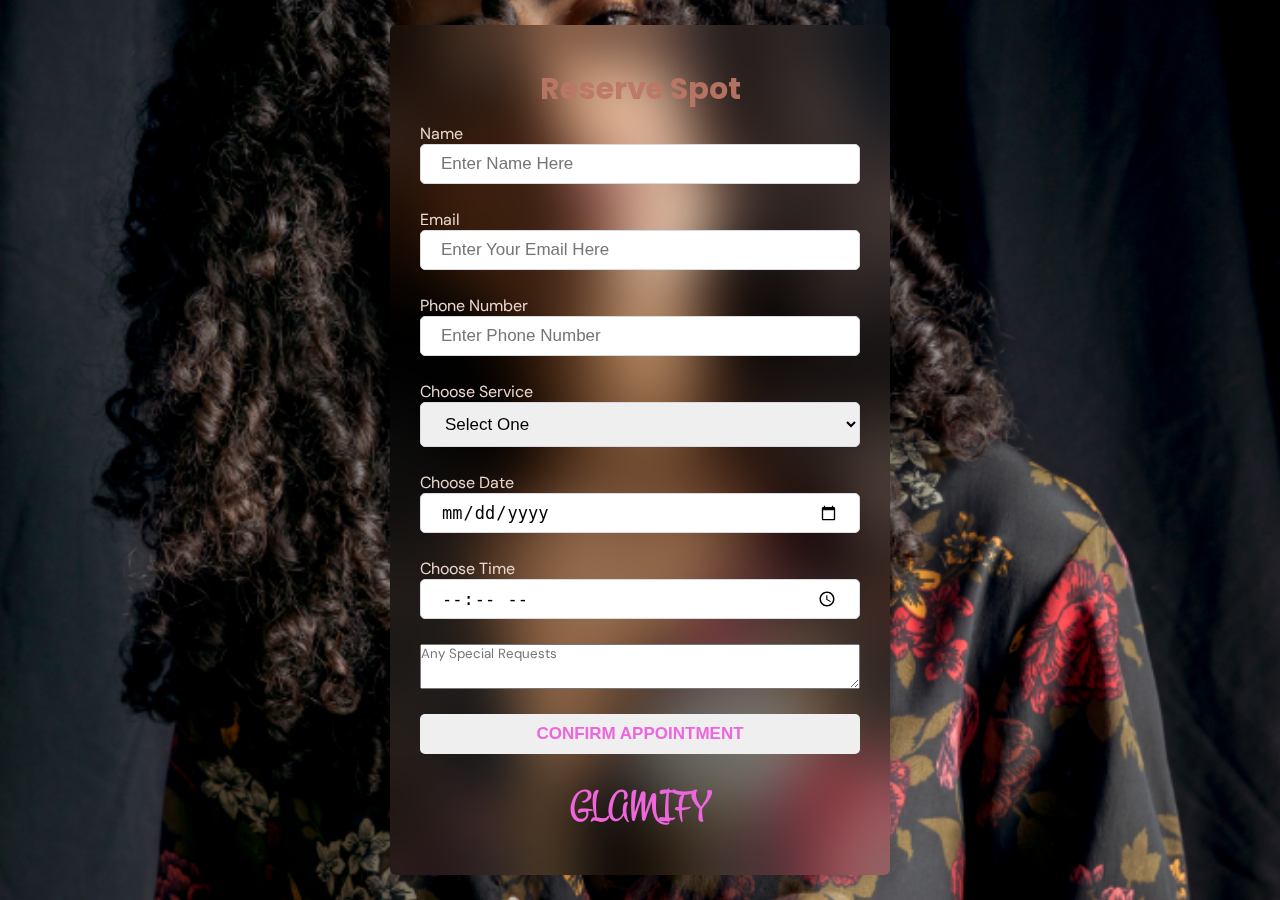
<file: Book-appointment.html>
<!DOCTYPE html>
<html lang="en">
<head>
    <meta charset="UTF-8">
    <meta name="viewport" content="width=device-width, initial-scale=1.0">
    <title>Glamify.net | Book Appointment</title>
    <link rel="stylesheet" href="book-appointment.css">
    <link href="https://fonts.googleapis.com/css2?family=DM+Sans:ital,opsz,wght@0,9..40,100..1000;1,9..40,100..1000&family=Montserrat:ital,wght@0,100..900;1,100..900&family=Noto+Sans:ital,wght@0,100..900;1,100..900&family=Poppins:ital,wght@0,100;0,200;0,300;0,400;0,500;0,600;0,700;0,800;0,900;1,100;1,200;1,300;1,400;1,500;1,600;1,700;1,800;1,900&family=Sevillana&display=swap" rel="stylesheet">
 <link rel="stylesheet" href="https://unpkg.com/aos@next/dist/aos.css" />
</head>
<body>
   
    <div data-aos="fade-up" data-aos-duration="1200" class="login-form">
        <form action="austinbenglobal871@gmail.com" method="post">
            <h3>Reserve Spot</h3>
            <div class="input-box">
                <label for="name">Name</label>
                <input type="text" placeholder="Enter Name Here" required>
            </div>
            <div class="input-box">
                <label for="email">Email</label>
                <input type="email" id="email" placeholder="Enter Your Email Here" required>
            </div>
            <div class="input-box">
                <label for="Phone Number">Phone Number</label>
                <input type="text" placeholder="Enter Phone Number" required>
            </div>
            <div class="input-box">
                <label for="text">Choose Service</label>
                <select name="complaint-type" id="complaint-type" required>
                    <option value="">Select One</option>
                    <option value="Nails">Nails</option>
                    <option value="Hairs">Hairs</option>
                    <option value="Makeup">Makeup</option>
                    <option value="Manicure">Manicure</option>
                    <option value="Pedicure">Pedicure</option>
                    <option value="Spa">Spa</option>
                </select>
            </div>
            <div class="input-box">
                <label for="date">Choose Date</label>
                <input type="date">
            </div>
            <div class="input-box">
                <label for="time">Choose Time</label>
                <input type="time">
            </div>
            <textarea name="textarea" id="textarea" placeholder="Any Special Requests"></textarea>
            <button type="submit">Confirm Appointment</button>
                              <p>GLAMIFY</p>
        </form>
    </div>
 <script src="https://unpkg.com/aos@next/dist/aos.js"></script>
  <script>
    AOS.init();
  </script>
</body>
</html>
</file>
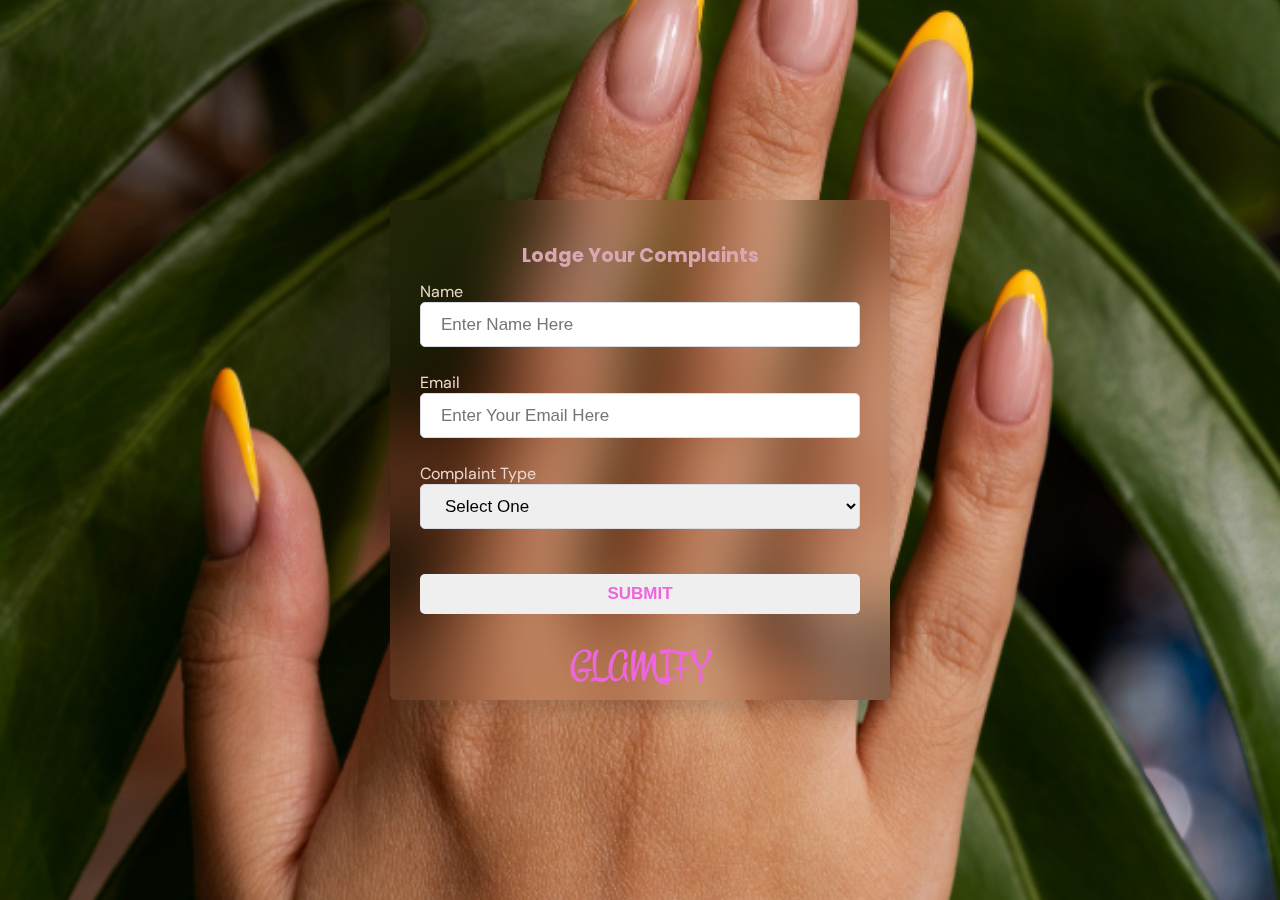
<file: complaint-form.html>
<!DOCTYPE html>
<html lang="en">
<head>
    <meta charset="UTF-8">
    <meta name="viewport" content="width=device-width, initial-scale=1.0">
    <title>Glamify.net | Complaint</title>
    <link rel="stylesheet" href="complaint-form.css">
    <link href="https://fonts.googleapis.com/css2?family=DM+Sans:ital,opsz,wght@0,9..40,100..1000;1,9..40,100..1000&family=Montserrat:ital,wght@0,100..900;1,100..900&family=Noto+Sans:ital,wght@0,100..900;1,100..900&family=Poppins:ital,wght@0,100;0,200;0,300;0,400;0,500;0,600;0,700;0,800;0,900;1,100;1,200;1,300;1,400;1,500;1,600;1,700;1,800;1,900&family=Sevillana&display=swap" rel="stylesheet">
 <link rel="stylesheet" href="https://unpkg.com/aos@next/dist/aos.css" />
</head>
<body>
   
    <div data-aos="fade-up" data-aos-duration="1200" class="login-form">
        <form action="austinbenglobal871@gmail.com" method="post">
            <h3>Lodge Your Complaints</h3>
            <div class="input-box">
                <label for="name">Name</label>
                <input type="text" placeholder="Enter Name Here" required>
            </div>
            <div class="input-box">
                <label for="email">Email</label>
                <input type="email" id="email" placeholder="Enter Your Email Here" required>
            </div>
            <div class="input-box">
                <label for="text">Complaint Type</label>
                <select name="complaint-type" id="complaint-type" required>
                    <option value="">Select One</option>
                    <option value="Nails">Nails</option>
                    <option value="Hairs">Hairs</option>
                    <option value="Makeup">Makeup</option>
                    <option value="Manicure">Manicure</option>
                    <option value="Pedicure">Pedicure</option>
                    <option value="Spa">Spa</option>
                </select>
            </div>
            <button type="submit">Submit</button>
                              <p>GLAMIFY</p>
        </form>
    </div>
 <script src="https://unpkg.com/aos@next/dist/aos.js"></script>
  <script>
    AOS.init();
  </script>
</body>
</html>
</file>
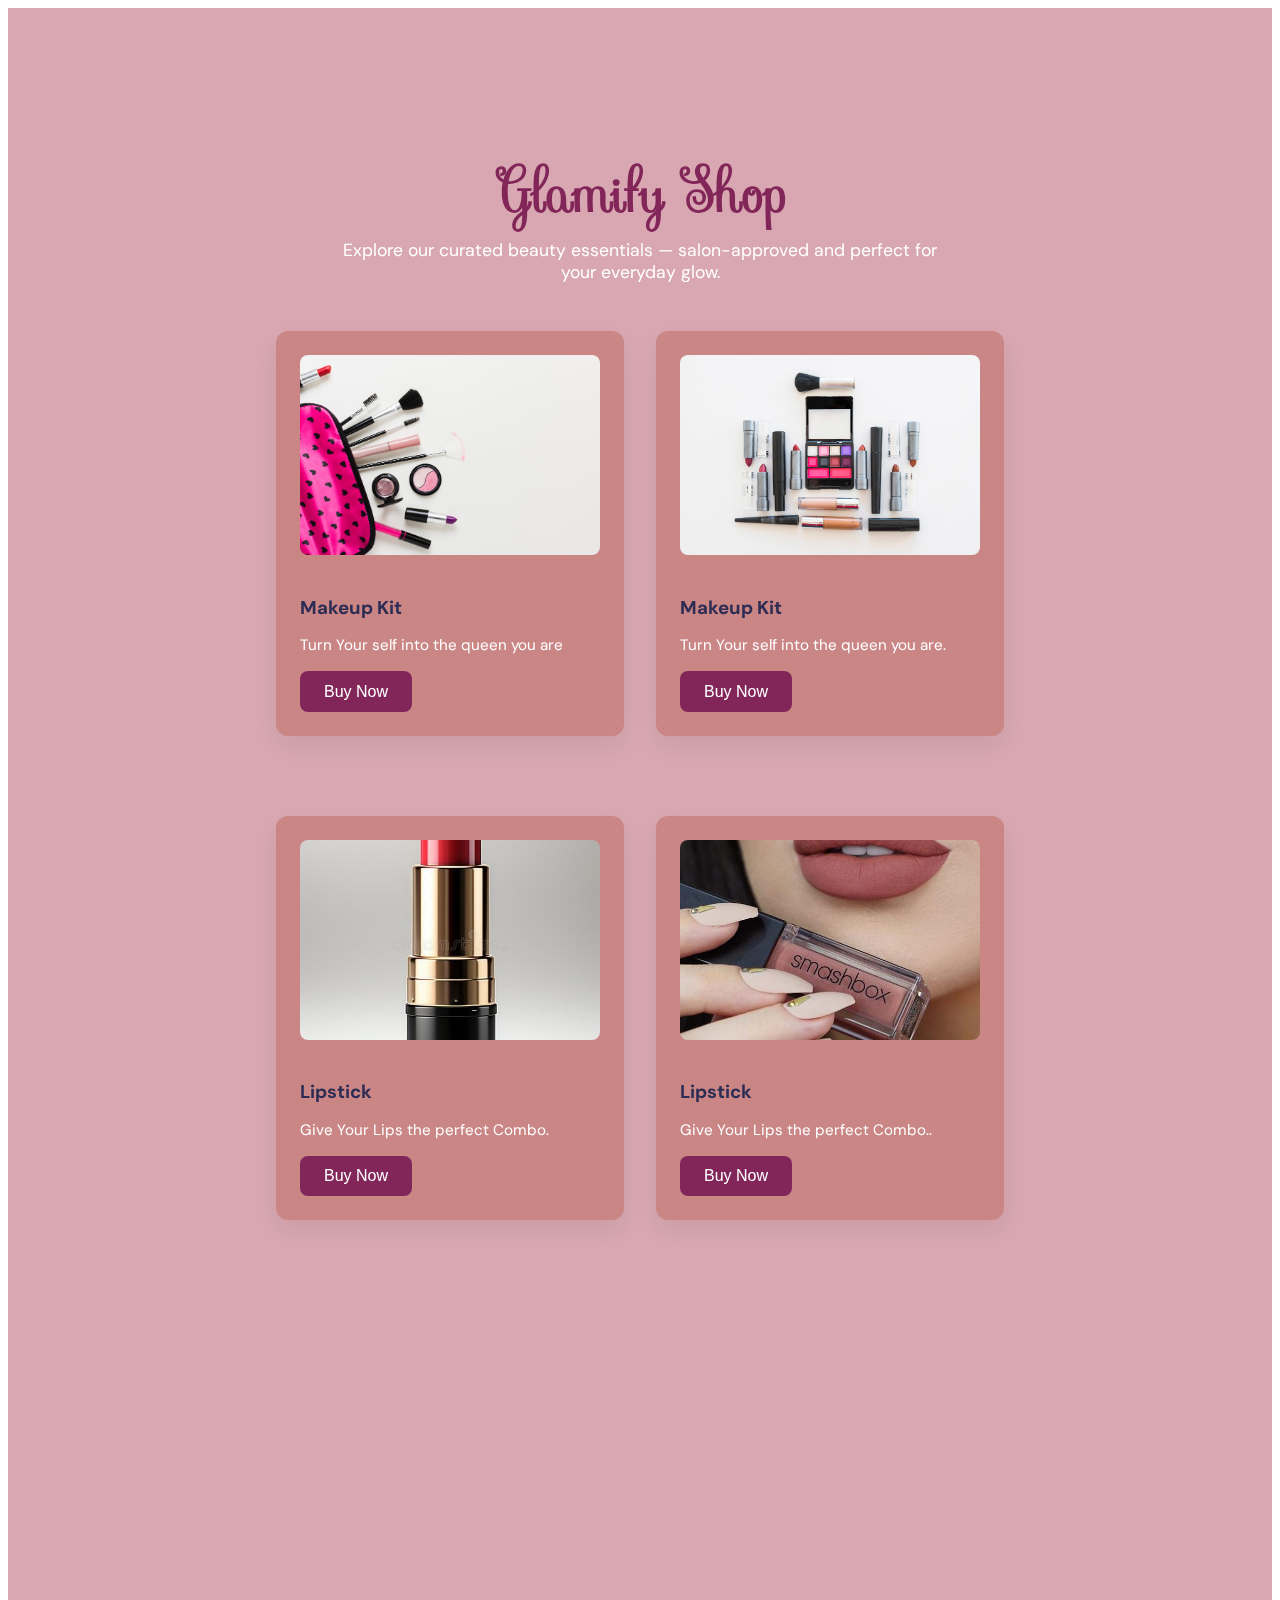
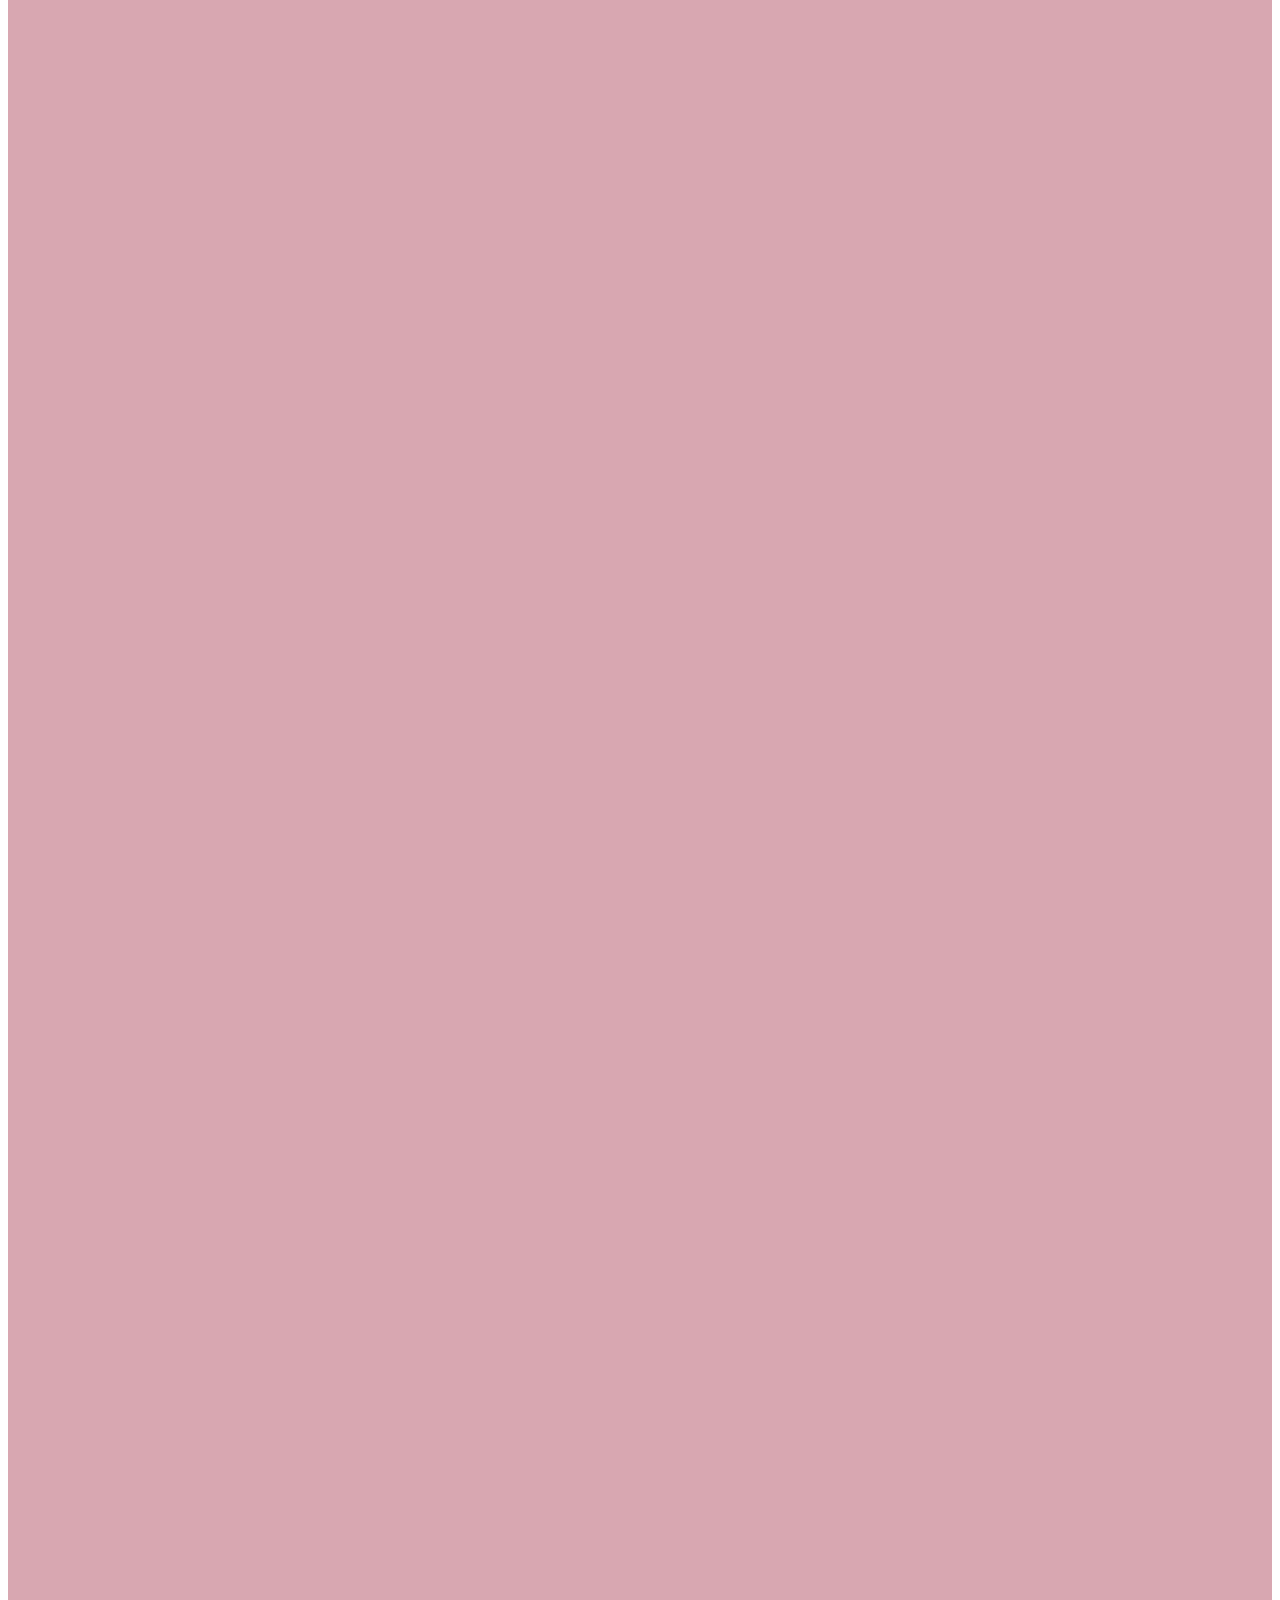
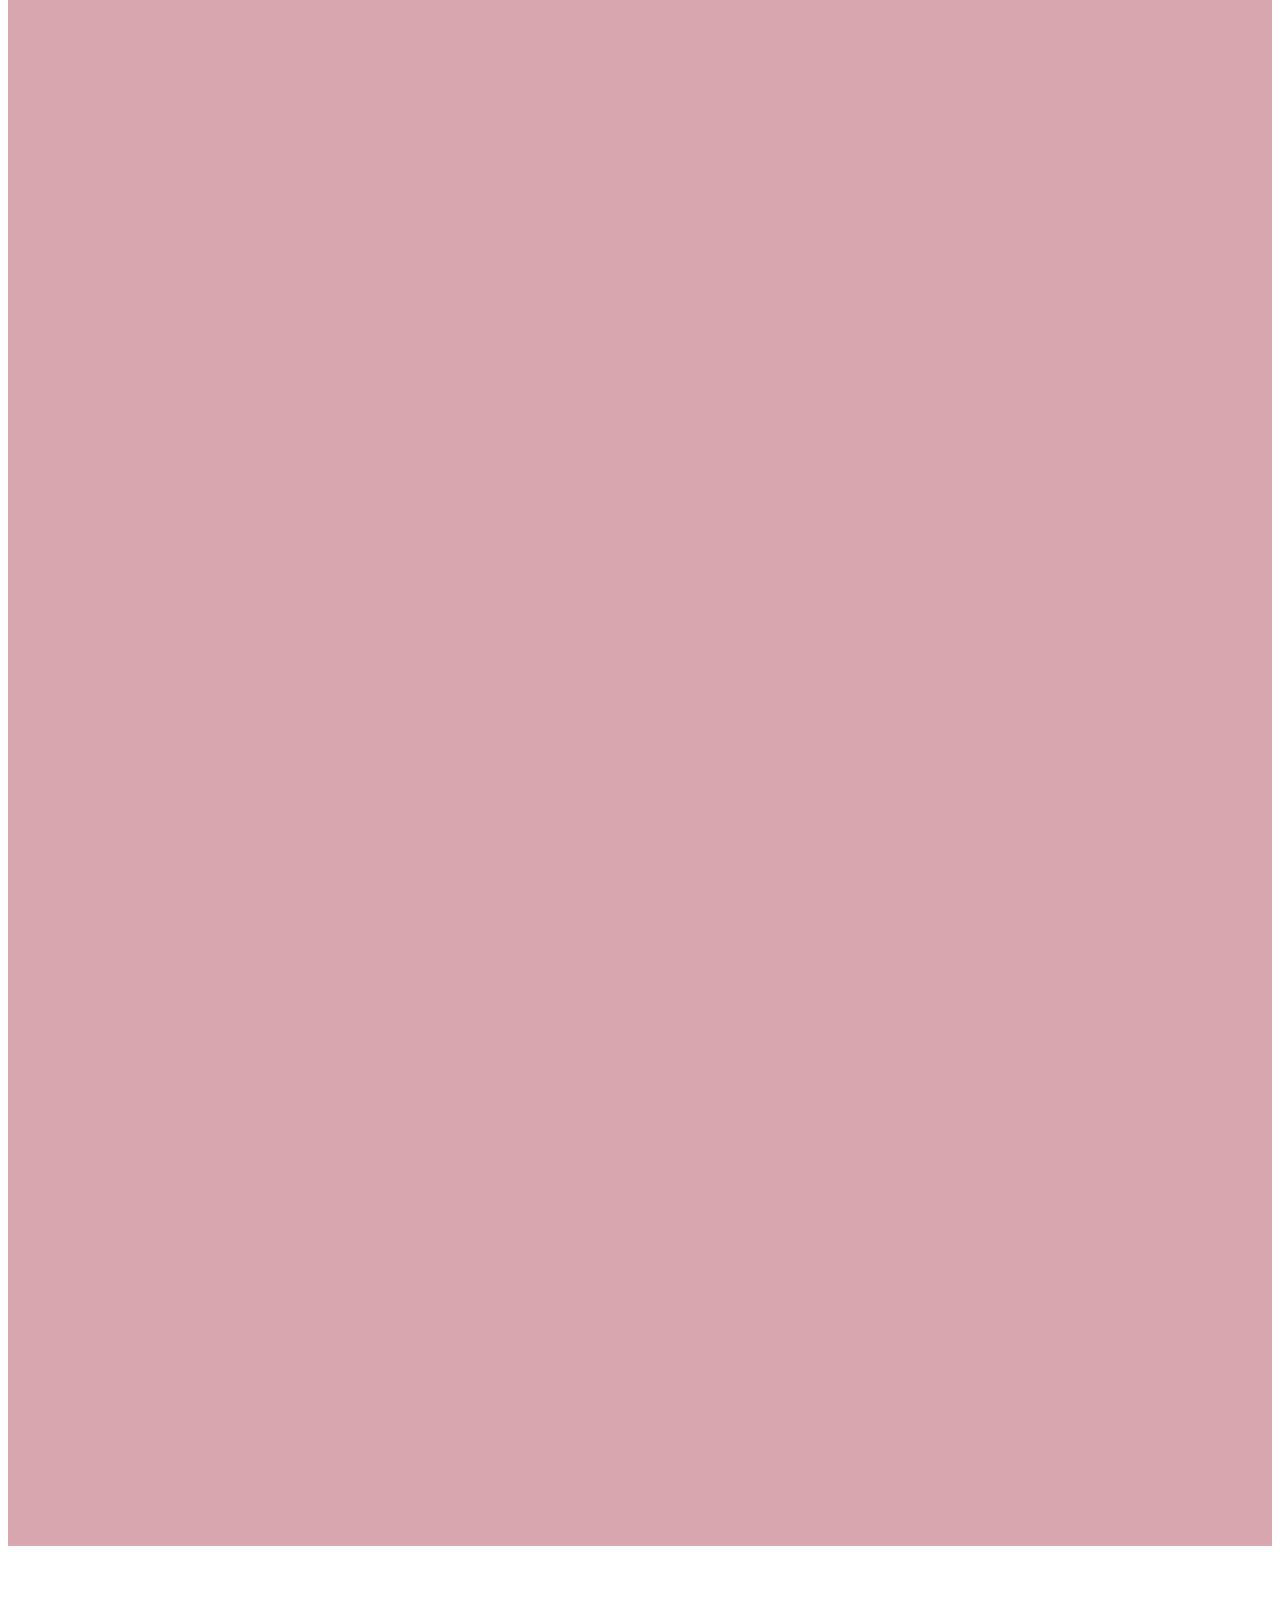
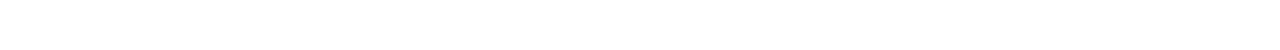
<file: shop.html>
<!DOCTYPE html>
<html lang="en">
<head>
    <meta charset="UTF-8">
    <meta name="viewport" content="width=device-width, initial-scale=1.0">
    <title>Glamify.net | Shop</title>
    <link rel="stylesheet" href="shop.css">
    <link rel="stylesheet" href="https://unpkg.com/aos@next/dist/aos.css" />
</head>
<body>
   <section class="shop-section" id="shop">
  <h2 data-aos="fade-up" data-aos-duration="700">Glamify Shop</h2>
  <p data-aos="fade-up" data-aos-duration="900" class="shop-intro">
    Explore our curated beauty essentials — salon-approved and perfect for your everyday glow.
  </p>
 <div class="shop-row">
    <!-- Row 1 -->
    <div data-aos="fade-up-left" data-aos-duration="1000" class="product-card">
      <img src="makeup kit 3.jpg" alt="Makeup Kit">
      <h3>Makeup Kit</h3>
      <p>Turn Your self into the queen you are</p>
      <button>Buy Now</button>
    </div>

    <div data-aos="fade-up-left" data-aos-duration="1000" class="product-card">
      <img src="makeup kit 1.jpg" alt="Makeup Kit">
      <h3>Makeup Kit</h3>
      <p>Turn Your self into the queen you are.</p>
      <button>Buy Now</button>
    </div>
  </div>

  <div class="shop-row">
    <!-- Row 1 -->
    <div data-aos="fade-up-left" data-aos-duration="1100" class="product-card">
      <img src="lipstick 1.jpeg" alt="Lipstick">
      <h3>Lipstick</h3>
      <p>Give Your Lips the perfect Combo.</p>
      <button>Buy Now</button>
    </div>

    <div data-aos="fade-up-left" data-aos-duration="1100" class="product-card">
      <img src="lipstick 2.jpeg" alt="Lipstick">
      <h3>Lipstick</h3>
      <p>Give Your Lips the perfect Combo..</p>
      <button>Buy Now</button>
    </div>
  </div>

  <div class="shop-row">
    <!-- Row 2 -->
    <div data-aos="fade-up-right" data-aos-duration="1200" class="product-card">
      <img src="curling iron 1.jpeg" alt="Curling Iron">
      <h3>Curling Iron</h3>
      <p>Give your hair the perfect twist.</p>
      <button>Buy Now</button>
    </div>

    <div data-aos="fade-up-right" data-aos-duration="1200" class="product-card">
      <img src="curling iron 2.jpeg" alt="Curling Iron">
      <h3>Curling Iron</h3>
      <p>Give your hair the perfect twist..</p>
      <button>Buy Now</button>
    </div>
  </div>

  <div class="shop-row">
    <!-- Row 2 -->
    <div data-aos="fade-up-right" data-aos-duration="1200" class="product-card">
      <img src="lotion 1.jpeg" alt="Lotion">
      <h3>Lotion</h3>
      <p>Infused with aloe and vitamin C for radiant skin.</p>
      <button>Buy Now</button>
    </div>

    <div data-aos="fade-up-right" data-aos-duration="1200" class="product-card">
      <img src="lotion 2.jpeg" alt="Lotion">
      <h3>Lotion</h3>
      <p>Infused with aloe and vitamin C for radiant skin.</p>
      <button>Buy Now</button>
    </div>
  </div>

  <div class="shop-row">
    <!-- Row 2 -->
    <div data-aos="fade-up-right" data-aos-duration="1200" class="product-card">
      <img src="mascara 1.jpeg" alt="Mascara">
      <h3>Mascara</h3>
      <p>Brings Out the glow in your eyes.</p>
      <button>Buy Now</button>
    </div>

    <div data-aos="fade-up-right" data-aos-duration="1200" class="product-card">
      <img src="mascara 2.jpeg" alt="Mascara">
      <h3>Mascara</h3>
      <p>Brings Out the glow in your eyes.</p>
      <button>Buy Now</button>
    </div>
  </div>

  <div class="shop-row">
    <!-- Row 2 -->
    <div data-aos="fade-up-left" data-aos-duration="1300" class="product-card">
      <img src="nail polish 1.jpeg" alt="Nail polish">
      <h3>Nail Polish</h3>
      <p>Gives your nails that Pulmerising Glow</p>
      <button>Buy Now</button>
    </div>

    <div data-aos="fade-up-left" data-aos-duration="1300" class="product-card">
      <img src="nail polish 2.jpeg" alt="Nail Polish">
      <h3>Nail Polish</h3>
      <p>Gives your nails that Pulmerising Glow.</p>
      <button>Buy Now</button>
    </div>
  </div>

  <div data-aos="fade-up-left" data-aos-duration="1300" class="shop-row">
    <!-- Row 2 -->
    <div class="product-card">
      <img src="shampoo 1.jpg" alt="Shampoo">
      <h3>Shampoo</h3>
      <p>Infused with aloe and vitamin C for radiant skin.</p>
      <button>Buy Now</button>
    </div>

    <div data-aos="fade-up-left" data-aos-duration="1300" class="product-card">
      <img src="shampoo 2.jpeg" alt="Shampoo">
      <h3>Shampoo</h3>
      <p>Everyday glam.</p>
      <button>Buy Now</button>
    </div>
  </div>

  <div data-aos="fade-up-left" data-aos-duration="1300" class="shop-row">
    <!-- Row 2 -->
    <div class="product-card">
      <img src="sunscreen 1.jpeg" alt="Sunscreen">
      <h3>Sunscreen</h3>
      <p>Protect your skin in the Sun.</p>
      <button>Buy Now</button>
    </div>

    <div data-aos="fade-up-left" data-aos-duration="1300" class="product-card">
      <img src="sunscreen 2.jpeg" alt="sunscreen">
      <h3>Sunscreen</h3>
      <p>Protect your skin in the Sun.</p>
      <button>Buy Now</button>
    </div>
  </div>

  <div data-aos="fade-up-left" data-aos-duration="1300" class="shop-row">
    <!-- Row 2 -->
    <div class="product-card">
      <img src="toner 1.jpeg" alt="toner">
      <h3>Toner</h3>
      <p>Brighten Your Skin.</p>
      <button>Buy Now</button>
    </div>

    <div data-aos="fade-up-left" data-aos-duration="1300" class="product-card">
      <img src="toner 2.jpeg" alt="toner">
      <h3>Toner</h3>
      <p>Brighten your skin.</p>
      <button>Buy Now</button>
    </div>
  </div>
</section>
  <script src="https://unpkg.com/aos@next/dist/aos.js"></script>
  <script>
    AOS.init();
  </script>
</body>
</html>
</file>
<file: book-appointment.css>
@import url('https://fonts.googleapis.com/css2?family=DM+Sans:ital,opsz,wght@0,9..40,100..1000;1,9..40,100..1000&family=Montez&family=Montserrat:ital,wght@0,100..900;1,100..900&family=Noto+Sans:ital,wght@0,100..900;1,100..900&family=Poppins:ital,wght@0,100;0,200;0,300;0,400;0,500;0,600;0,700;0,800;0,900;1,100;1,200;1,300;1,400;1,500;1,600;1,700;1,800;1,900&family=Sevillana&display=swap');

*{
    margin: 0;
    padding: 0;
    box-sizing: border-box;
}
body{
    width: 100%;
    padding: 0 10px;
    min-height: 100vh;
    display: flex;
    justify-content: center;
    background-image: url(hair\ 3.jpg);
    background-repeat: no-repeat;
    background-position:center;
    background-size: cover;
    align-items: center;
    font-family: DM sans;
}
.login-form{
    max-width:500px;
    width: 100%;
    height: 850px;
    border-radius: 6px;
    background: transparent;
    backdrop-filter: blur(30px);
    color: #ead6cd;
    padding: 41px 30px;
    box-shadow: 0 10px 20px rgba(0, 0, 0, 0.15);
}
.login-form h3{
    text-align: center;
    font-size: 1.9rem;
    color:#b76e;
    font-family: Poppins;
    padding-bottom: .7rem;
}
.login-form p{
    font-weight: 600;
    text-align: center;
    font-family: Montez;
    font-size: 2.3rem;
    color: #e6d;
}
.input-box input{
    display: block;
    margin-bottom: 8px;
    font-weight:500;
    height: 40px;
    width: 100%;
    border: 1px solid #dadae2;
    outline: none;
    border-radius: 5px;
    padding: 0px 20px;
    margin-bottom: 25px;
    font-size: 17px;
    transition: 0.4s ease;
}
.input-box input:focus{
    border-color: #d662d6;
}
.input-box select{
    display: block;
    margin-bottom: 8px;
    font-weight:500;
    height: 45px;
    width: 100%;
    border: 1px solid #dadae2;
    outline: none;
    border-radius: 5px;
    padding: 0px 20px;
    margin-bottom: 25px;
    font-size: 17px;
    transition: 0.4s ease;
}
.input-box select:focus{
    color: #e6d;
}
.input-box{
    position: relative;
}
a{
    text-decoration: none;
    font-weight: 500;
    color:#999;
}
a:hover{
    text-decoration: underline;
    color:#fff;
}
textarea{
    width: 100%;
    height: 45px;
    font-family: DM sans;
}
button{
    width: 100%;
    height: 40px;
    border-radius: 5px;
    border: none;
    font-weight: 550;
    font-size: 17px;
    text-transform: uppercase;
    margin-bottom: 28px;
    margin-top: 20px;
    color: #e6d;
    cursor: pointer;
    transition: 0.4s ease;
}
button:hover{
    transform: scale(1.1);
    background: transparent;
    border: 2px solid #e6d;
    color: #fff;
}
</file>
<file: complaint-form.css>
@import url('https://fonts.googleapis.com/css2?family=DM+Sans:ital,opsz,wght@0,9..40,100..1000;1,9..40,100..1000&family=Montez&family=Montserrat:ital,wght@0,100..900;1,100..900&family=Noto+Sans:ital,wght@0,100..900;1,100..900&family=Poppins:ital,wght@0,100;0,200;0,300;0,400;0,500;0,600;0,700;0,800;0,900;1,100;1,200;1,300;1,400;1,500;1,600;1,700;1,800;1,900&family=Sevillana&display=swap');

*{
    margin: 0;
    padding: 0;
    box-sizing: border-box;
}
body{
    width: 100%;
    padding: 0 10px;
    min-height: 100vh;
    display: flex;
    justify-content: center;
    background-image: url(nails\ 3.jpg);
    background-repeat: no-repeat;
    background-position:center;
    background-size: cover;
    align-items: center;
    font-family: DM sans;
}
.login-form{
    max-width:500px;
    width: 100%;
    height: 500px;
    border-radius: 6px;
    background: transparent;
    backdrop-filter: blur(30px);
    color: #ead6cd;
    padding: 41px 30px;
    box-shadow: 0 10px 20px rgba(0, 0, 0, 0.15);
}
.login-form h3{
    text-align: center;
    font-size: 1.2rem;
    color:#d8a7b1;
    font-family: Poppins;
    padding-bottom: .7rem;
}
.login-form p{
    font-weight: 600;
    text-align: center;
    font-family: Montez;
    font-size: 2.3rem;
    color: #e6d;
}
.input-box input{
    display: block;
    margin-bottom: 8px;
    font-weight:500;
    height: 45px;
    width: 100%;
    border: 1px solid #dadae2;
    outline: none;
    border-radius: 5px;
    padding: 0px 20px;
    margin-bottom: 25px;
    font-size: 17px;
    transition: 0.4s ease;
}
.input-box input:focus{
    border-color: #d662d6;
}
.input-box select{
    display: block;
    margin-bottom: 8px;
    font-weight:500;
    height: 45px;
    width: 100%;
    border: 1px solid #dadae2;
    outline: none;
    border-radius: 5px;
    padding: 0px 20px;
    margin-bottom: 25px;
    font-size: 17px;
    transition: 0.4s ease;
}
.input-box select:focus{
    color: #e6d;
}
.input-box{
    position: relative;
}
a{
    text-decoration: none;
    font-weight: 500;
    color:#999;
}
a:hover{
    text-decoration: underline;
    color:#fff;
}
button{
    width: 100%;
    height: 40px;
    border-radius: 5px;
    border: none;
    font-weight: 550;
    font-size: 17px;
    text-transform: uppercase;
    margin-bottom: 28px;
    margin-top: 20px;
    color: #e6d;
    cursor: pointer;
    transition: 0.4s ease;
}
button:hover{
    transform: scale(1.1);
    background: transparent;
    border: 2px solid #e6d;
    color: #fff;
}
</file>
<file: shop.css>
@import url('https://fonts.googleapis.com/css2?family=DM+Sans:ital,opsz,wght@0,9..40,100..1000;1,9..40,100..1000&family=Montez&family=Montserrat:ital,wght@0,100..900;1,100..900&family=Noto+Sans:ital,wght@0,100..900;1,100..900&family=Poppins:ital,wght@0,100;0,200;0,300;0,400;0,500;0,600;0,700;0,800;0,900;1,100;1,200;1,300;1,400;1,500;1,600;1,700;1,800;1,900&family=Sevillana&display=swap');
body{
    font-family: DM sans;
}
.shop-section {
  padding: 4rem 5%;
  background-color: #d8a7b1;
  text-align: center;
}

.shop-section h2 {
  font-size: 3.5rem;
  color: #822659;
  margin-bottom: 0.5rem;
  font-family: Sevillana;
}

.shop-intro {
  color: #fff;
  font-size: 1.1rem;
  margin-bottom: 2rem;
  max-width: 600px;
  margin: auto;
}

.shop-row {
  display: flex;
  justify-content: center;
  gap: 2rem;
  margin-bottom: 2rem;
  flex-wrap: wrap;
  color: #fff;

}

.product-card {
  background: #ca8585;
  padding: 1.5rem;
  width: 300px;
  border-radius: 12px;
  box-shadow: 0 10px 25px rgba(0, 0, 0, 0.06);
  transition: transform 0.3s ease;
  text-align: left;
  margin-top: 3rem;
  color: #fff;
}

.product-card:hover {
  transform: translateY(-5px);
}

.product-card img {
  width: 100%;
  height: 200px;
  object-fit: cover;
  border-radius: 8px;
  margin-bottom: 1rem;
}

.product-card h3 {
  color: #2C2C54;
  margin-bottom: 0.5rem;
}

.product-card p {
  font-size: 0.95rem;
  color: #fff;
  margin-bottom: 1rem;
}

.product-card button {
  padding: 0.7rem 1.5rem;
  background-color: #822659;
  color: white;
  border: none;
  border-radius: 8px;
  cursor: pointer;
  font-size: 1rem;
  transition: background 0.3s;
}

.product-card button:hover {
  background:transparent;
  border: 2px solid #822659;
  color: #fff;
}
</file>
